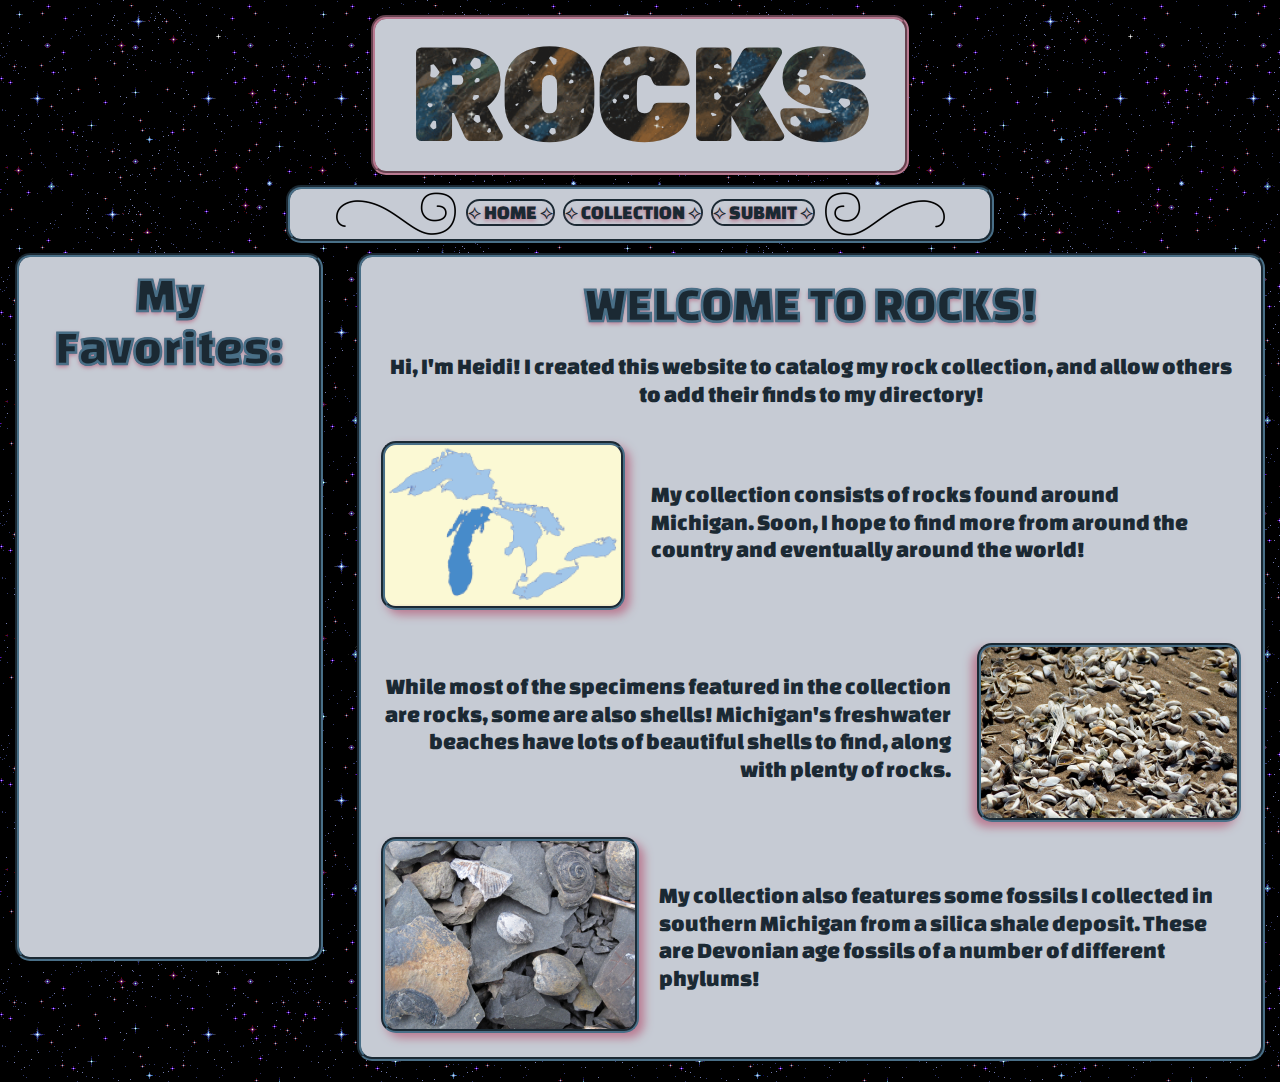
<file: index.html>
<!DOCTYPE html>
<html lang="en" dir="ltr">
<head>
    <title>Rocks :: Home</title>
    <meta charset="utf-8" />
    <link rel="stylesheet" href="home.css">
    <link rel="stylesheet" href="https://fonts.googleapis.com/css2?family=Changa+One&display=swap">
    <link rel="stylesheet" href="https://fonts.googleapis.com/css2?family=Rubik+Moonrocks&display=swap">
</head>
<body>
    <header>
        <div id="rocks_box">
            <h1 class="center_text">
                ROCKS
            </h1>
        </div>

        <div id="top_nav_box">
            <nav>
                <ul id="top_nav_list">
                    <li id="squig_left">
                        <img src="images/leftsquiggle.png" alt="squiggly line">
                    </li>

                    <a class="top_nav_link" href="home.html">
                        <li class="top_nav_item" id="first_margin">
                            ⟡ HOME ⟡
                        </li>
                    </a>

                    <div id="dropdown">
                        <a class="top_nav_link" href="collection.html">
                            <li class="top_nav_item" id="middle_margin">
                                ⟡ COLLECTION ⟡
                            </li>
                        </a>
                        <ul id="dropdown_menu">
                            <a href="collectionpages/rocks.html" class="dropdown_link">
                                <li class="dropdown_item">
                                    ‣ ROCKS
                                </li>
                            </a>

                            <a href="collectionpages/shells.html" class="dropdown_link">
                                <li class="dropdown_item">
                                    ‣ SHELLS
                                </li>
                            </a>

                            <a href="collectionpages/fossils.html" class="dropdown_link">
                                <li class="dropdown_item">
                                    ‣ FOSSILS
                                </li>
                            </a>
                        </ul>
                    </div>
                    
                    <a class="top_nav_link" href="submit.html">
                        <li class="top_nav_item" id="last_margin">
                            ⟡ SUBMIT ⟡
                        </li>
                    </a>

                    <li id="squig_right">
                        <img src="images/rightsquiggle.png" alt="squiggly line">
                    </li>
                </ul>
            </nav>
        </div>
    </header>

    <main>
        <div id="main_box" class="float_right">
            <h2 class="center_text">
                WELCOME TO ROCKS!
            </h2>

            <div id="text_box">
                <p class="center_text">
                    Hi, I'm Heidi! I created this website to catalog
                    my rock collection, and allow others to add their
                    finds to my directory!
                </p>

                <div>
                    <p class="float_right" id="mich_text">
                        My collection consists of rocks found around Michigan.
                        Soon, I hope to find more from around the country and eventually
                        around the world!
                    </p>

                    <img id="mitten"
                    src="images/mitten.png" alt="Michigan map">
                </div>

                <div>
                    <img id="shells" class="float_right"
                    src="images/shells.png" alt="Michigan beach shells">

                    <p id="shell_text" class="float_left">
                        While most of the specimens featured in the collection are rocks,
                        some are also shells! Michigan's freshwater beaches have lots
                        of beautiful shells to find, along with plenty of rocks.
                    </p>
                </div>

                <div>
                    <img id="fossils" class="float_left"
                    src="images/fossils.png" alt="Michigan fossils">
                    
                    <p id="fossil_text">
                        My collection also features some fossils I collected in 
                        southern Michigan from a silica shale deposit. These are Devonian
                        age fossils of a number of different phylums!
                    </p>
                    
                </div>
            </div>

        </div>
        
        <div id="left_box">
            <h3 class="center_text">
                My Favorites:
            </h3>
        </div>
    </main>
</body>
</html>
</file>
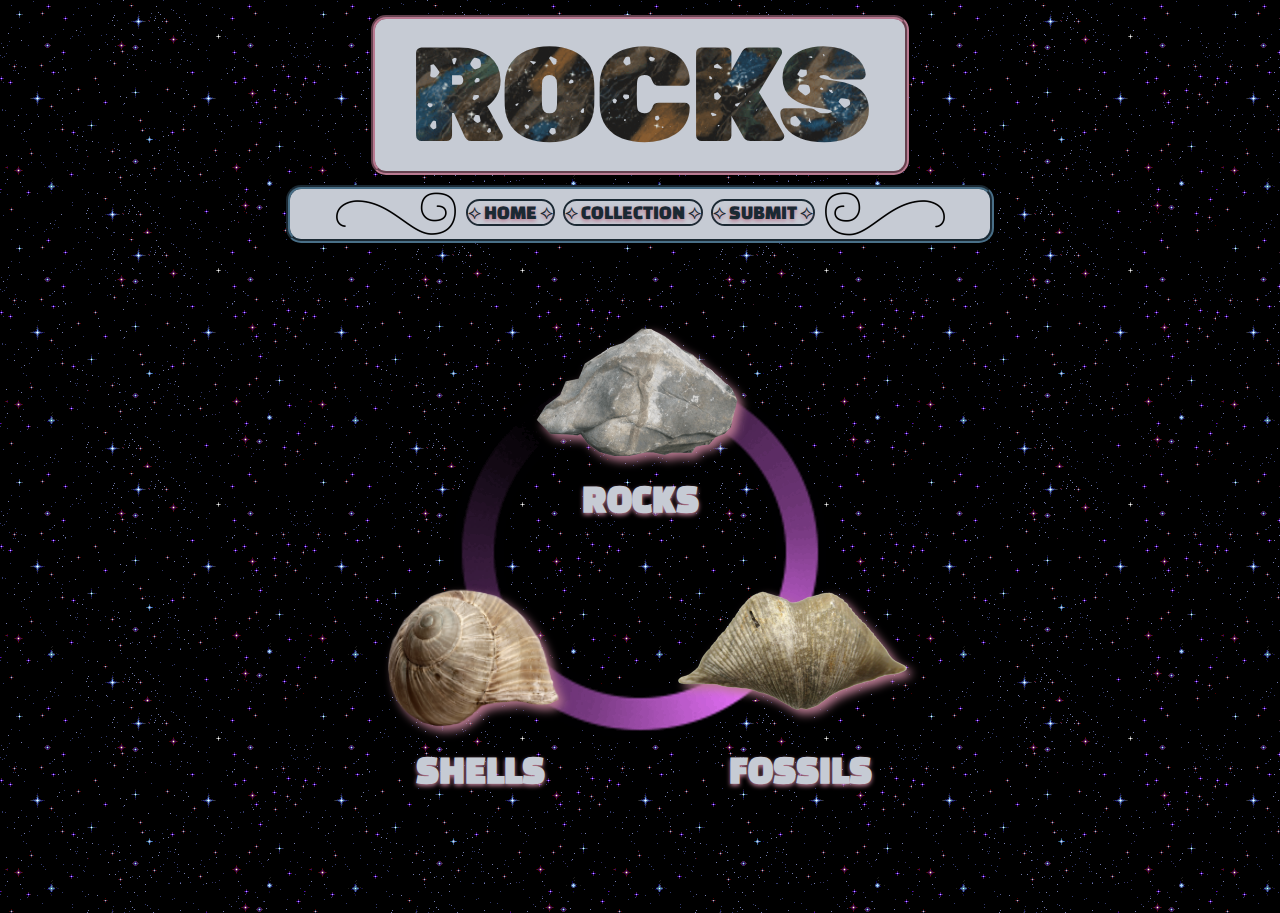
<file: collection.html>
<!DOCTYPE html>
<html lang="en" dir="ltr">
<head>
    <title>Rocks :: Collection</title>
    <meta charset="utf-8" />
    <link rel="stylesheet" href="collection.css">
    <link rel="stylesheet" href="https://fonts.googleapis.com/css2?family=Changa+One&display=swap">
    <link rel="stylesheet" href="https://fonts.googleapis.com/css2?family=Rubik+Moonrocks&display=swap">
</head>
</html>
<body>
    <header>
        <div id="rocks_box">
            <h1 class="center_text">
                ROCKS
            </h1>
        </div>

        <div id="top_nav_box">
            <nav>
                <ul id="top_nav_list">
                    <li id="squig_left">
                        <img src="images/leftsquiggle.png" alt="squiggly line">
                    </li>

                    <a class="top_nav_link" href="index.html">
                        <li class="top_nav_item" id="first_margin">
                            ⟡ HOME ⟡
                        </li>
                    </a>

                    <div id="dropdown">
                        <a class="top_nav_link" href="collection.html">
                            <li class="top_nav_item" id="middle_margin">
                                ⟡ COLLECTION ⟡
                            </li>
                        </a>
                        <ul id="dropdown_menu">
                            <a href="collectionpages/rocks.html" class="dropdown_link">
                                <li class="dropdown_item">
                                    ‣ ROCKS
                                </li>
                            </a>

                            <a href="collectionpages/fossils.html" class="dropdown_link">
                                <li class="dropdown_item">
                                    ‣ SHELLS
                                </li>
                            </a>

                            <a href="collectionpages/fossils.html" class="dropdown_link">
                                <li class="dropdown_item">
                                    ‣ FOSSILS
                                </li>
                            </a>
                        </ul>
                    </div>

                    <a class="top_nav_link" href="submit.html">
                        <li class="top_nav_item" id="last_margin">
                            ⟡ SUBMIT ⟡
                        </li>
                    </a>

                    <li id="squig_right">
                        <img src="images/rightsquiggle.png" alt="squiggly line">
                    </li>
                </ul>
            </nav>
        </div>
    </header>

    <main>
        <div id="main_box">
            <div id="rocks">
                <a href="collectionpages/rocks.html">
                    <img class="picshadow"
                    src="images/collection/rock.png" alt="rock">
                </a>
            
                <h3>
                    <a href="collectionpages/rocks.html" id="rock_link" class="text_link">
                        ROCKS
                    </a>
                </h3>
            </div>

            <div id="bottom_row">
                <div id="shells">
                    <a href="collectionpages/shells.html">
                        <img class="picshadow" id="shellpic"
                        src="images/collection/shell.png" alt="shell">    
                    </a>
                    
                    <h3>
                        <a href="collectionpages/shells.html" id="shell_link" class="text_link">
                            SHELLS
                        </a>
                    </h3>
                </div>

                <div id="fossils">
                    <a href="collectionpages/fossils.html">
                        <img class="picshadow"
                        src="images/collection/fossil.png" alt="fossil">    
                    </a>
                    
                    <h3>
                        <a href="collectionpages/fossils.html" id="fossil_link" class="text_link">
                            FOSSILS
                        </a>
                    </h3>
                </div>
            </div>
        </div>  
    </main>
</body>
</file>
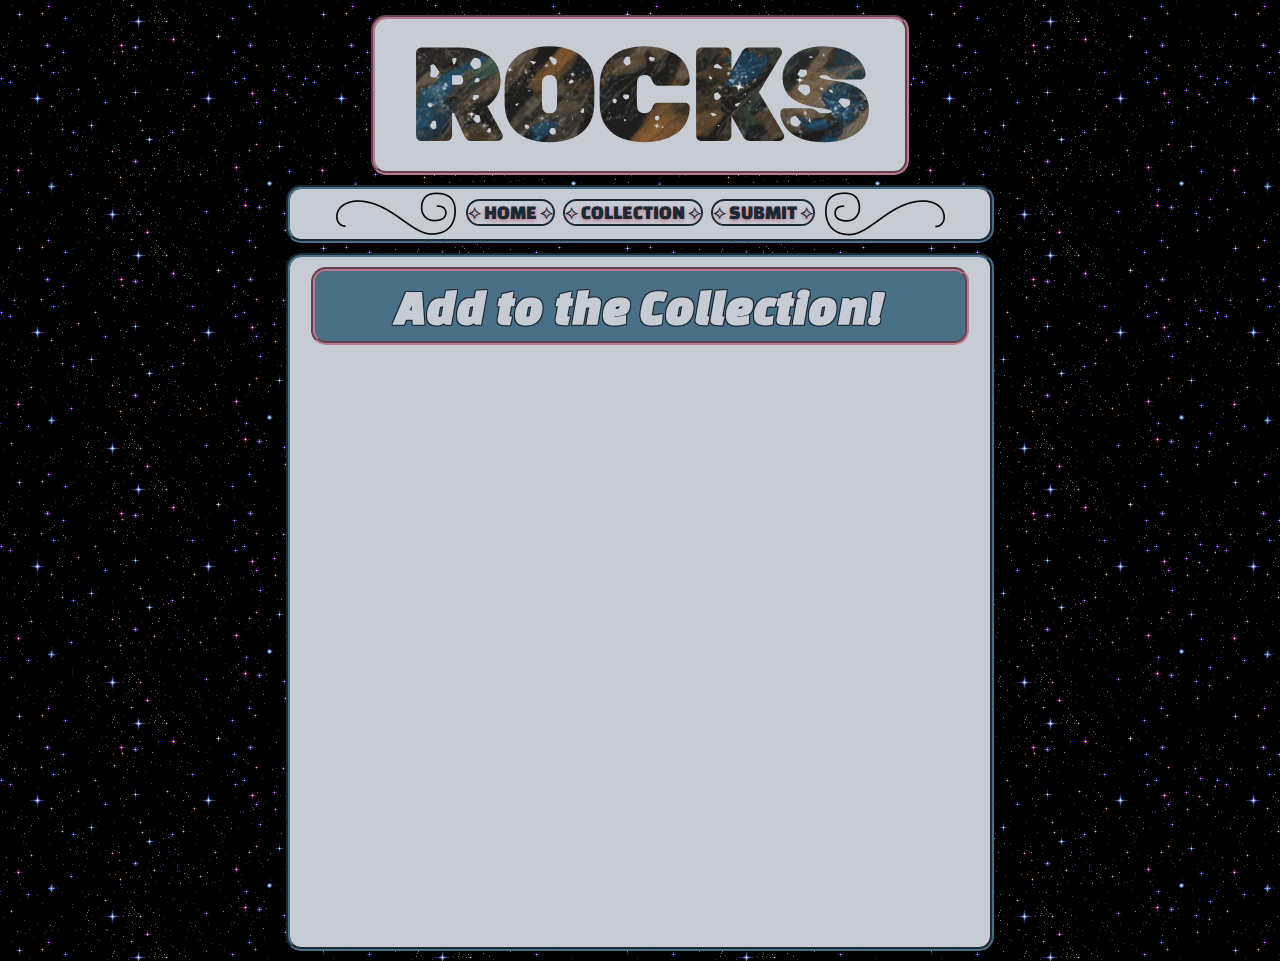
<file: submit.html>
<!DOCTYPE html>
<html lang="en" dir="ltr">
<head>
    <title>Rocks :: Rocks</title>
    <meta charset="utf-8" />
    <link rel="stylesheet" href="submit.css">
    <link rel="stylesheet" href="https://fonts.googleapis.com/css2?family=Changa+One&display=swap">
    <link rel="stylesheet" href="https://fonts.googleapis.com/css2?family=Rubik+Moonrocks&display=swap">
</head>
<body>
    <header>
        <div id="rocks_box">
            <h1 class="center_text">
                ROCKS
            </h1>
        </div>

        <div id="top_nav_box">
            <nav>
                <ul id="top_nav_list">
                    <li id="squig_left">
                        <img src="images/leftsquiggle.png" alt="squiggly line">
                    </li>

                    <a class="top_nav_link" href="index.html">
                        <li class="top_nav_item" id="first_margin">
                            ⟡ HOME ⟡
                        </li>
                    </a>

                    <div id="dropdown">
                        <a class="top_nav_link" href="collection.html">
                            <li class="top_nav_item" id="middle_margin">
                                ⟡ COLLECTION ⟡
                            </li>
                        </a>
                        <ul id="dropdown_menu">
                            <a href="collectionpages/rocks.html" class="dropdown_link">
                                <li class="dropdown_item">
                                    ‣ ROCKS
                                </li>
                            </a>

                            <a href="collectionpages/shells.html" class="dropdown_link">
                                <li class="dropdown_item">
                                    ‣ SHELLS
                                </li>
                            </a>

                            <a href="collectionpages/fossils.html" class="dropdown_link">
                                <li class="dropdown_item">
                                    ‣ FOSSILS
                                </li>
                            </a>
                        </ul>
                    </div>

                    <a class="top_nav_link" href="submit.html">
                        <li class="top_nav_item" id="last_margin">
                            ⟡ SUBMIT ⟡
                        </li>
                    </a>

                    <li id="squig_right">
                        <img src="images/rightsquiggle.png" alt="squiggly line">
                    </li>
                </ul>
            </nav>
        </div>
    </header>
    <main>
        <div id="main_box">
            <div id="title_box">
                <h2>
                    Add to the Collection!
                </h2>
            </div>

        </div>
    </main>
</body>
</html>
</file>
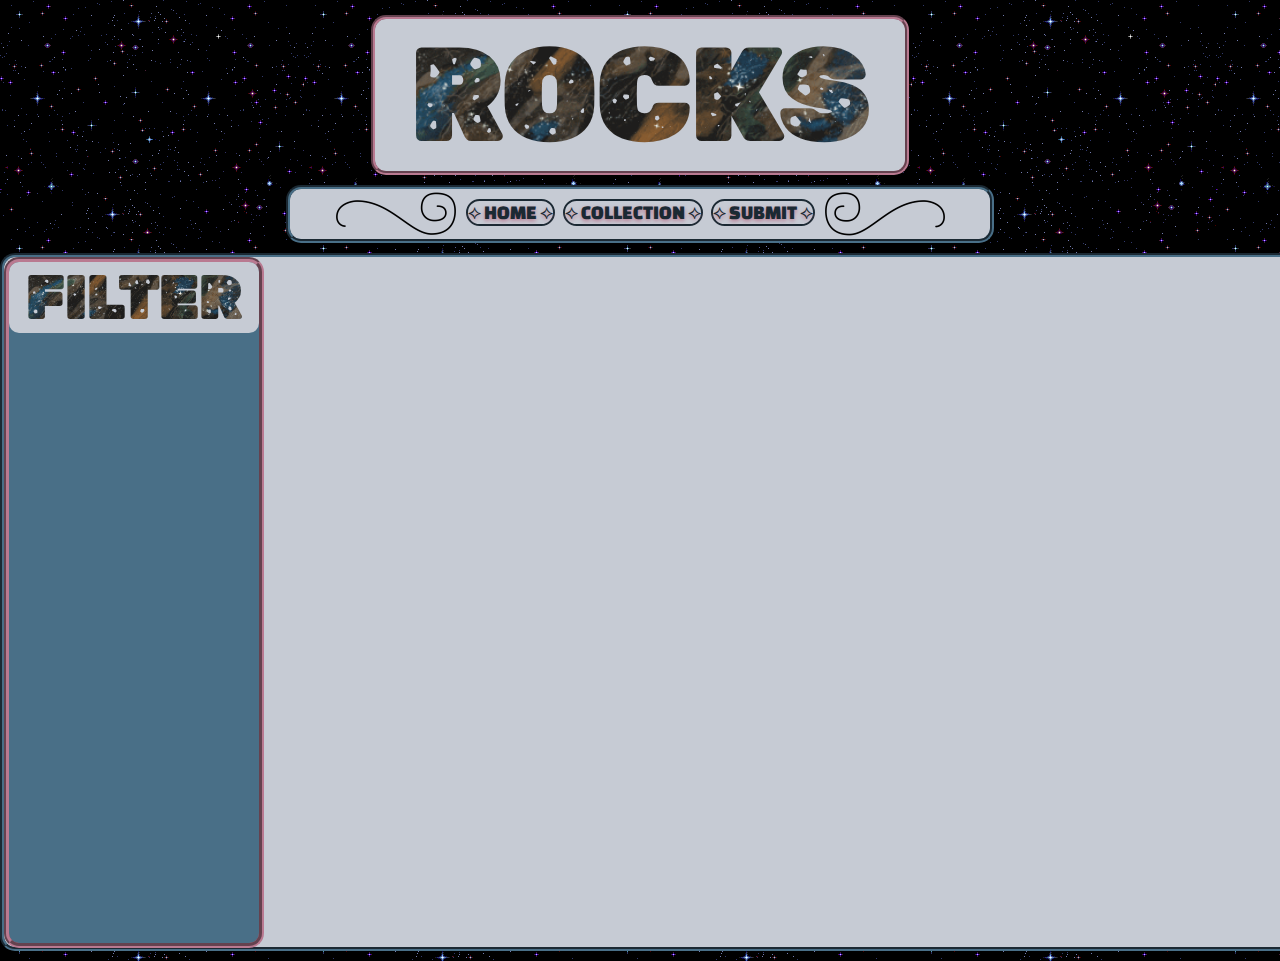
<file: collectionpages/fossils.html>
<!DOCTYPE html>
<html lang="en" dir="ltr">
<head>
    <title>Rocks :: Fossils</title>
    <meta charset="utf-8" />
    <link rel="stylesheet" href="./fossils.css">
    <link rel="stylesheet" href="https://fonts.googleapis.com/css2?family=Changa+One&display=swap">
    <link rel="stylesheet" href="https://fonts.googleapis.com/css2?family=Rubik+Moonrocks&display=swap">
</head>
</html>
<body>
    <header>
        <div id="rocks_box">
            <h1 class="center_text">
                ROCKS
            </h1>
        </div>

        <div id="top_nav_box">
            <nav>
                <ul id="top_nav_list">
                    <li id="squig_left">
                        <img src="../images/leftsquiggle.png" alt="squiggly line">
                    </li>

                    <a class="top_nav_link" href="../index.html">
                        <li class="top_nav_item" id="first_margin">
                            ⟡ HOME ⟡
                        </li>
                    </a>

                    <div id="dropdown">
                        <a class="top_nav_link" href="../collection.html">
                            <li class="top_nav_item" id="middle_margin">
                                ⟡ COLLECTION ⟡
                            </li>
                        </a>
                        <ul id="dropdown_menu">
                            <a href="./rocks.html" class="dropdown_link">
                                <li class="dropdown_item">
                                    ‣ ROCKS
                                </li>
                            </a>

                            <a href="./shells.html" class="dropdown_link">
                                <li class="dropdown_item">
                                    ‣ SHELLS
                                </li>
                            </a>

                            <a href="./fossils.html" class="dropdown_link">
                                <li class="dropdown_item">
                                    ‣ FOSSILS
                                </li>
                            </a>
                        </ul>
                    </div>

                    <a class="top_nav_link" href="../submit.html">
                        <li class="top_nav_item" id="last_margin">
                            ⟡ SUBMIT ⟡
                        </li>
                    </a>

                    <li id="squig_right">
                        <img src="../images/rightsquiggle.png" alt="squiggly line">
                    </li>
                </ul>
            </nav>
        </div>
    </header>

    <main>
        <div id="main_box">
            <div id="content_box" class="float_right">
                
                
            </div>

            <div id="filter_box">
                <div id="top_box">
                    <h2 id="filter_title">
                        FILTER
                    </h2>
                </div>
                
            </div>
        </div>
    </main>
</body>
</html>
</file>
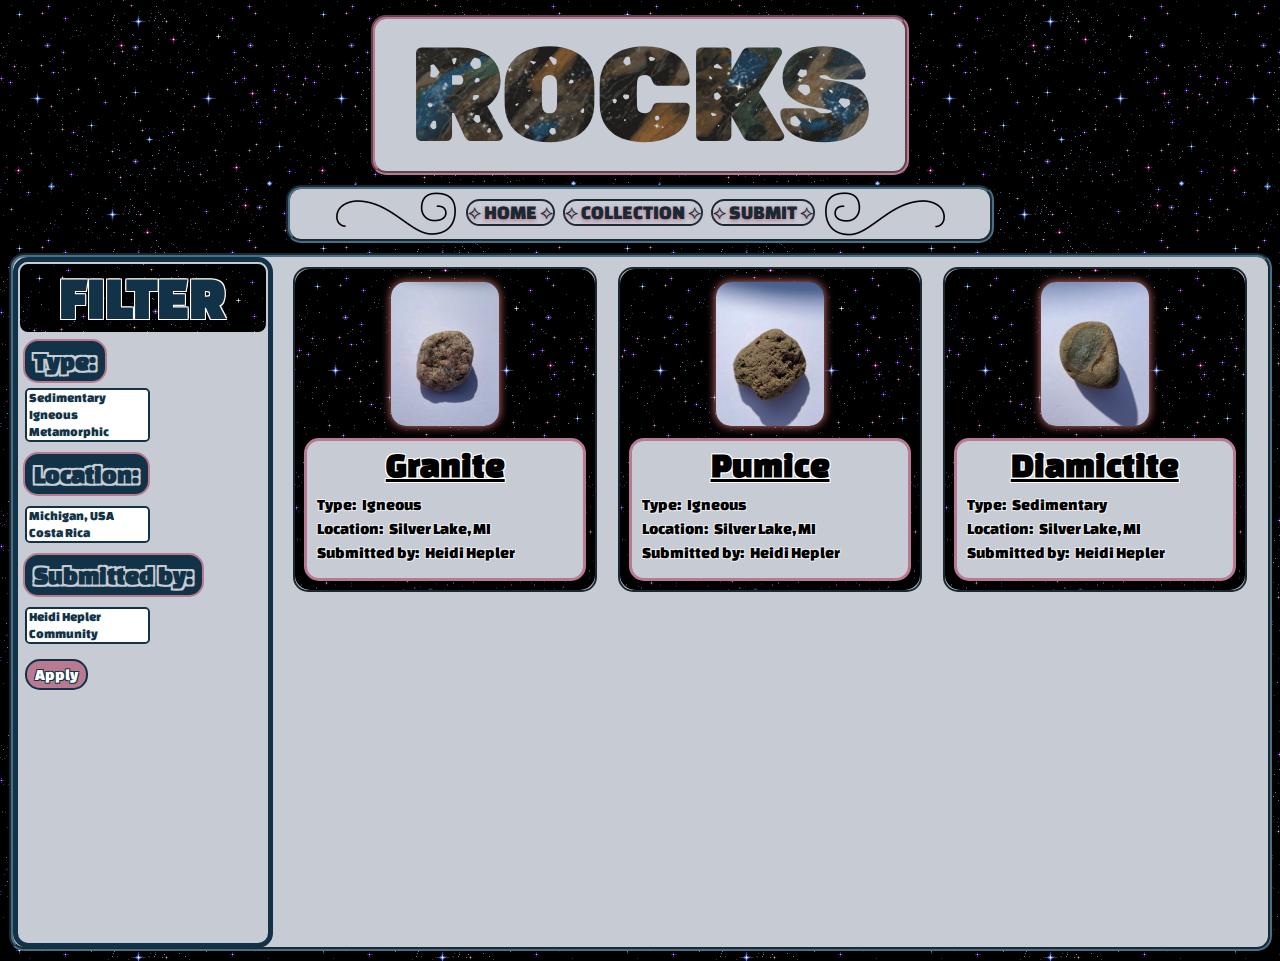
<file: collectionpages/rocks.html>
<!DOCTYPE html>
<html lang="en" dir="ltr">
<head>
    <title>Rocks :: Rocks</title>
    <meta charset="utf-8" />
    <link rel="stylesheet" href="./rocks.css">
    <link rel="stylesheet" href="https://fonts.googleapis.com/css2?family=Changa+One&display=swap">
    <link rel="stylesheet" href="https://fonts.googleapis.com/css2?family=Rubik+Moonrocks&display=swap">
    <script src="./rocks.js"></script>
</head>
<body>
    <header>
        <div id="rocks_box">
            <h1 class="center_text">
                ROCKS
            </h1>
        </div>

        <div id="top_nav_box">
            <nav>
                <ul id="top_nav_list">
                    <li id="squig_left">
                        <img src="../images/leftsquiggle.png" alt="squiggly line">
                    </li>

                    <a class="top_nav_link" href="../index.html">
                        <li class="top_nav_item" id="first_margin">
                            ⟡ HOME ⟡
                        </li>
                    </a>

                    <div id="dropdown">
                        <a class="top_nav_link" href="../collection.html">
                            <li class="top_nav_item" id="middle_margin">
                                ⟡ COLLECTION ⟡
                            </li>
                        </a>
                        <ul id="dropdown_menu">
                            <a href="./rocks.html" class="dropdown_link">
                                <li class="dropdown_item">
                                    ‣ ROCKS
                                </li>
                            </a>

                            <a href="./shells.html" class="dropdown_link">
                                <li class="dropdown_item">
                                    ‣ SHELLS
                                </li>
                            </a>

                            <a href="./fossils.html" class="dropdown_link">
                                <li class="dropdown_item">
                                    ‣ FOSSILS
                                </li>
                            </a>
                        </ul>
                    </div>

                    <a class="top_nav_link" href="../submit.html">
                        <li class="top_nav_item" id="last_margin">
                            ⟡ SUBMIT ⟡
                        </li>
                    </a>

                    <li id="squig_right">
                        <img src="../images/rightsquiggle.png" alt="squiggly line">
                    </li>
                </ul>
            </nav>
        </div>
    </header>

    <main>
        <div id="main_box">
            <div id="content_box" class="float_right">
                
                <div id="scroll">
                   
                </div>
            </div>

            <div id="filter_box">
                <div id="top_box">
                    <h2 id="filter_title">
                        FILTER
                    </h2>
                </div>

                <div id="type_box">
                    <h4 class="label_text">
                        Type:
                    </h4>
                </div>
                
                <div class="select_box">
                    <select id="types" name="types" multiple>
                        <option value="Sedimentary">Sedimentary</option>
                        <option value="Igneous">Igneous</option>
                        <option value="Metamorphic">Metamorphic</option>
                    </select>
                </div>

                <div id="location_box">
                    <h4 class="label_text">
                        Location:
                    </h4>
                </div>

                <div class="select_box">
                    <select id="locations" name="locations" multiple>
                        <option value="Michigan, USA">Michigan, USA</option>
                        <option value="Costa Rica">Costa Rica</option>
                    </select>
                </div>

                <div id="submitter_box">
                    <h4 class="label_text">
                        Submitted by:
                    </h4>
                </div>

                <div class="select_box">
                    <select id="submitters" name="submitters" multiple>
                        <option value="Heidi Hepler">Heidi Hepler</option>
                        <option value="Community">Community</option>
                    </select>
                </div>

                <div id="button_box">
                    <button id="submit" type="submit">
                        Apply
                    </button>
                </div>
            </div>
        </div>
    </main>
</body>
</html>
</file>
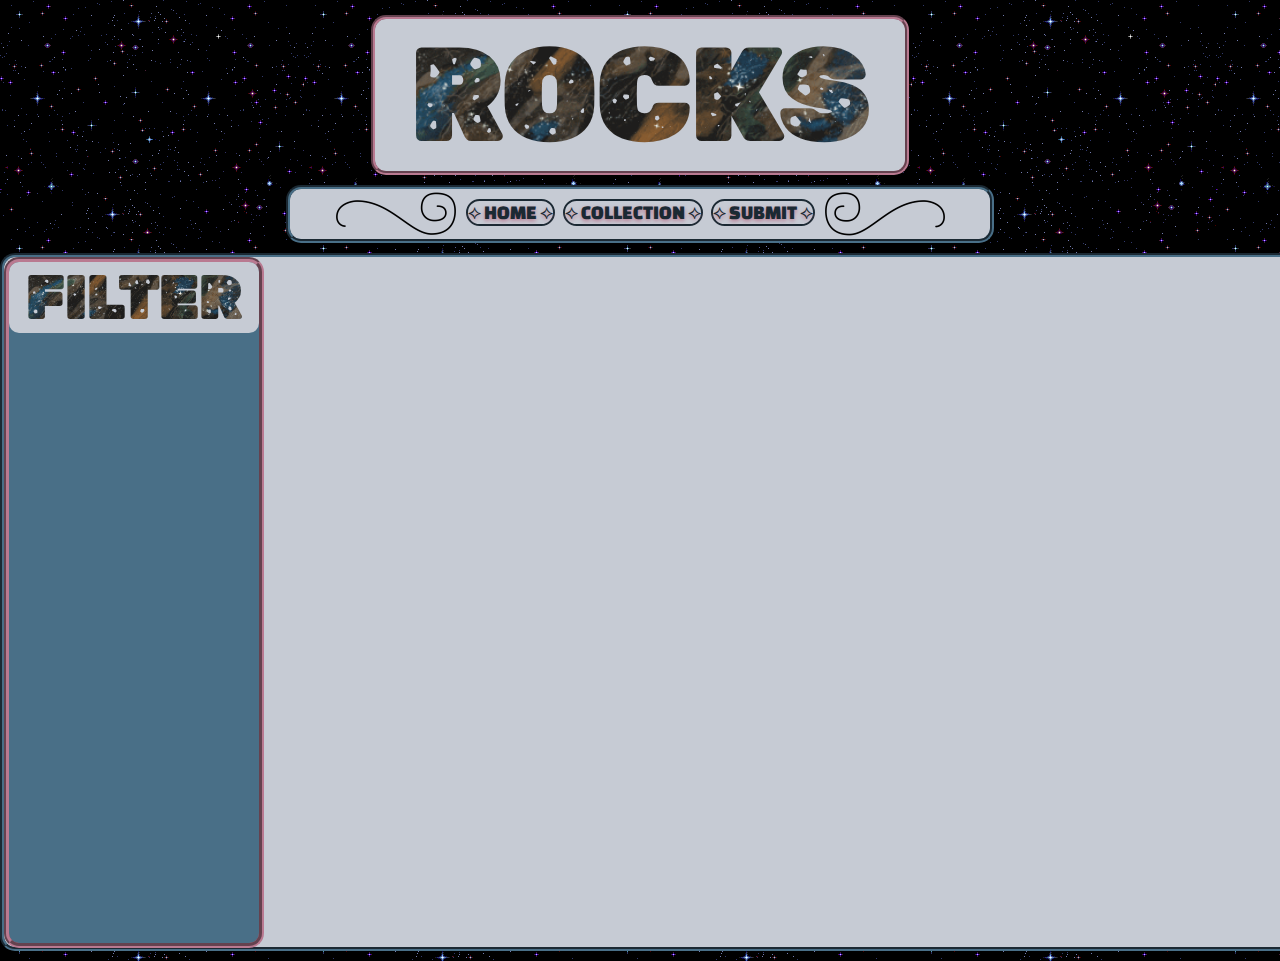
<file: collectionpages/shells.html>
<!DOCTYPE html>
<html lang="en" dir="ltr">
<head>
    <title>Rocks :: Shells</title>
    <meta charset="utf-8" />
    <link rel="stylesheet" href="./fossils.css">
    <link rel="stylesheet" href="https://fonts.googleapis.com/css2?family=Changa+One&display=swap">
    <link rel="stylesheet" href="https://fonts.googleapis.com/css2?family=Rubik+Moonrocks&display=swap">
</head>
</html>
<body>
    <header>
        <div id="rocks_box">
            <h1 class="center_text">
                ROCKS
            </h1>
        </div>

        <div id="top_nav_box">
            <nav>
                <ul id="top_nav_list">
                    <li id="squig_left">
                        <img src="../images/leftsquiggle.png" alt="squiggly line">
                    </li>

                    <a class="top_nav_link" href="../index.html">
                        <li class="top_nav_item" id="first_margin">
                            ⟡ HOME ⟡
                        </li>
                    </a>

                    <div id="dropdown">
                        <a class="top_nav_link" href="../collection.html">
                            <li class="top_nav_item" id="middle_margin">
                                ⟡ COLLECTION ⟡
                            </li>
                        </a>
                        <ul id="dropdown_menu">
                            <a href="./rocks.html" class="dropdown_link">
                                <li class="dropdown_item">
                                    ‣ ROCKS
                                </li>
                            </a>

                            <a href="./shells.html" class="dropdown_link">
                                <li class="dropdown_item">
                                    ‣ SHELLS
                                </li>
                            </a>

                            <a href="./fossils.html" class="dropdown_link">
                                <li class="dropdown_item">
                                    ‣ FOSSILS
                                </li>
                            </a>
                        </ul>
                    </div>

                    <a class="top_nav_link" href="submit.html">
                        <li class="top_nav_item" id="last_margin">
                            ⟡ SUBMIT ⟡
                        </li>
                    </a>

                    <li id="squig_right">
                        <img src="../images/rightsquiggle.png" alt="squiggly line">
                    </li>
                </ul>
            </nav>
        </div>
    </header>

    <main>
        <div id="main_box">
            <div id="content_box" class="float_right">
                
                
            </div>

            <div id="filter_box">
                <div id="top_box">
                    <h2 id="filter_title">
                        FILTER
                    </h2>
                </div>
                
            </div>
        </div>
    </main>
</body>
</html>
</file>
<file: home.css>
body {
    background-image: url(images/sparklebg2.gif);
    background-color: black;
    margin: 0;
    padding: 0;
    width: 100%;
    font-family: 'Changa One', sans-serif;
    cursor: url(images/rockguy.png), auto;
}

header {
    margin: auto;
    padding: auto;
    width: 870px;
}

#rocks_box {
    margin: auto;
    margin-bottom: 10px;
    margin-top: 15px;
    width: 530px;
    background-color: #C6CBD4;
    border: 4px solid #B97A91;
    border-style: groove;
    border-radius: 15px;
}

h1 {
    color: transparent;
    font-family: 'Rubik Moonrocks', sans-serif;
    font-size: 800%;
    margin: 0;
    background-image: url(images/sparklystone.gif);
    background-size: cover;
    background-position: center;
    background-clip: text;
        -webkit-background-clip: text;
    
}

#top_nav_box {
    margin: auto;
    width: 700px;
    height: 50px;
    background-color: #C6CBD4;
    border: 4px solid #496f87;
    border-style: groove;
    border-radius: 15px;
}

#top_nav_list {
    display: flex;
    list-style: none;
    margin: 0;
    padding: 0;
    justify-content: center;
}

.top_nav_link {
    text-decoration: none;
    font-size: 20px;
    color: #1b2933;
    text-shadow: 0px 2px 4px #B97A91;
}

.top_nav_link:hover, .top_nav_link:focus {
    color: white;
    transition: color 0s ease-in;
}

.top_nav_item:hover, .top_nav_item:focus {
    background-color: #1b2933;
    transition: 0s ease-in;
}

.top_nav_item {
    display: inline-block;
    border: 2px solid #1b2933;
    border-radius: 15px;
}

#first_margin {
    margin: 10px 8px 10px 0px;
}

#middle_margin {
    margin: 10px 0px 10px 0px;
    
}

#last_margin {
    margin: 10px 0px 10px 8px;
}

#squig_left {
    margin: 2px 10px 0px 0px;
}

#squig_right {
    margin: 2px 0px 0px 10px;
}

#dropdown {
    position: relative;
}

#dropdown_menu {
    position: absolute;
    top: 37px;
    left: 9px;
    width: 119px;
    display: none;
    padding: 0;
    background-color: #B97A91;
    list-style: none;
    border: 1px solid #1b2933;
    border-radius: 0px 0px 15px 15px;
}

.dropdown_link {
    text-decoration: none;
    color: white;
    font-size: 20px;
    text-shadow: 0px 2px 4px #1b2933;
}

.dropdown_link:hover {
    color: #1b2933;
    text-shadow: 0px 2px 4px white;
}

.dropdown_item {
    margin: 0px 0px 5px 2px;
}

#dropdown:hover > #dropdown_menu {
    display: block;
}

main {
    width: 1250px;
    height: 800px;
    margin: 10px auto 0px auto;
    padding: 0;
} 

#main_box {
    width: 900px;
    margin-left: 15px;
    height: 800px;
    background-color: #C6CBD4;
    border: 4px solid #496f87;
    border-style: groove;
    border-radius: 15px;
}

h2 {
    margin: 20px 0px 20px 0px;
    font-size: 50px;
    color: #1b2933;
    -webkit-text-stroke: 1px #496f87;
    text-shadow: 0px 2px 4px #B97A91;
}

#text_box {
    margin: 0px 20px 0px 20px;
}

p {
    font-size: 23px;
    color: #1b2933;
    line-height: 1.2;
}

.center_text {
    text-align: center;
}

.float_right {
    float: right;
}

#mitten {
    margin-top: 10px;
    border: 4px solid #496f87;
    border-style: groove;
    border-radius: 15px;
    filter: drop-shadow(5px 5px 5px #B97A91);
}

#mich_text {
    width: 570px;
    margin: 50px 20px 0px 0px;
}

#shells {
    margin-top: 30px;
    border: 4px solid #496f87;
    border-style: groove;
    border-radius: 15px;
    filter: drop-shadow(-5px 5px 5px #B97A91);
}

#shell_text {
    text-align: right;
    width: 570px;
    margin-top: 60px;
}

.float_left {
    float: left;
}

#fossils {
    margin-top: 30px;
    border: 4px solid #496f87;
    border-style: groove;
    border-radius: 15px;
    filter: drop-shadow(5px 5px 5px #B97A91);
}

#fossil_text {
    width: 580px;
    height: 200px;
    display: inline-block;
    margin: 60px 0px 0px 20px;
}

#left_box {
    float: left;
    width: 300px;
    height: 700px;
    background-color: #C6CBD4;
    border: 4px solid #496f87;
    border-style: groove;
    border-radius: 15px;
}

h3 {
    margin: 10px;
    font-size: 50px;
    color: #1b2933;
    -webkit-text-stroke: 1px #496f87;
    text-shadow: 0px 2px 4px #B97A91;
}
</file>
<file: collection.css>
body {
    background-image: url(images/sparklebg2.gif);
    background-color: black;
    margin: 0;
    padding: 0;
    width: 100%;
    font-family: 'Changa One', sans-serif;
    cursor: url(images/rockguy.png), auto;
}

.center_text {
    text-align: center;
}

header {
    margin: auto;
    padding: auto;
    width: 870px;
}

#rocks_box {
    margin: auto;
    margin-bottom: 10px;
    margin-top: 15px;
    width: 530px;
    background-color: #C6CBD4;
    border: 4px solid #B97A91;
    border-style: groove;
    border-radius: 15px;
}

h1 {
    color: transparent;
    font-family: 'Rubik Moonrocks', sans-serif;
    font-size: 800%;
    margin: 0;
    background-image: url(images/sparklystone.gif);
    background-size: cover;
    background-position: center;
    background-clip: text;
        -webkit-background-clip: text;
    
}

#top_nav_box {
    margin: auto;
    width: 700px;
    height: 50px;
    background-color: #C6CBD4;
    border: 4px solid #496f87;
    border-style: groove;
    border-radius: 15px;
}

#top_nav_list {
    display: flex;
    list-style: none;
    margin: 0;
    padding: 0;
    justify-content: center;
}

.top_nav_link {
    text-decoration: none;
    font-size: 20px;
    color: #1b2933;
    text-shadow: 0px 2px 4px #B97A91;
}

.top_nav_link:hover, .top_nav_link:focus {
    color: white;
    transition: color 0s ease-in;
}

.top_nav_item:hover, .top_nav_item:focus {
    background-color: #1b2933;
    transition: 0s ease-in;
}

.top_nav_item {
    display: inline-block;
    border: 2px solid #1b2933;
    border-radius: 15px;
}

#first_margin {
    margin: 10px 8px 10px 0px;
}

#middle_margin {
    margin: 10px 0px 10px 0px;
}

#last_margin {
    margin: 10px 0px 10px 8px;
}

#squig_left {
    margin: 2px 10px 0px 0px;
}

#squig_right {
    margin: 2px 0px 0px 10px;
}

#dropdown {
    position: relative;
}

#dropdown_menu {
    position: absolute;
    top: 37px;
    left: 9px;
    width: 119px;
    display: none;
    padding: 0;
    background-color: #B97A91;
    list-style: none;
    border: 1px solid #1b2933;
    border-radius: 0px 0px 15px 15px;
}

.dropdown_link {
    text-decoration: none;
    color: white;
    font-size: 20px;
    text-shadow: 0px 2px 4px #1b2933;
}

.dropdown_link:hover {
    color: #1b2933;
    text-shadow: 0px 2px 4px white;
}

.dropdown_item {
    margin: 0px 0px 5px 2px;
}

#dropdown:hover > #dropdown_menu {
    display: block;
}

main {
    margin: 70px auto 0px auto;
    width: 1250px;
    height: 600px;
}

#main_box {
    background-image: url(images/collection/circle.gif);
    background-repeat: no-repeat;
    background-position: center;
}

#rocks {
    width: 225px;
    margin: 0px auto 50px auto;
}

#rocks:hover #rock_link {
    color: black;
    text-shadow: 0px 2px 4px #f0b2fa;
    -webkit-text-stroke: 1px #f0b2fa;
}

#shells {
    width: 260px;
    margin-right: 20px;
}

#shells:hover #shell_link {
    color: black;
    text-shadow: 0px 2px 4px #b9b2fa;
    -webkit-text-stroke: 1px #b9b2fa;
}

#fossils {
    width: 260px;
    height: 195px;
    margin: 1px 0px 0px 40px;
}

#fossils:hover #fossil_link {
    color: black;
    text-shadow: 0px 2px 4px #fab2ce;
    -webkit-text-stroke: 1px #fab2ce;
}

h3 {
    color: #C6CBD4;
    text-shadow: 0px 2px 4px #B97A91;
    font-size: 40px;
    text-align: center;
    margin: auto;
}

#shellpic {
    margin: 0px 42px 0px 35px;
}

#bottom_row {
    display: flex;
    justify-content: center;
    margin-top: 30px;
}

.picshadow {
    filter: drop-shadow(5px 5px 5px #B97A91);
}

.text_link {
    text-decoration: none;
    color: #C6CBD4;
}
</file>
<file: submit.css>
body {
    background-image: url(images/sparklebg2.gif);
    background-color: black;
    margin: 0;
    padding: 0;
    width: 100%;
    font-family: 'Changa One', sans-serif;
    cursor: url(images/rockguy.png), auto;
}

.float_right {
    float: right;
}

.center_text {
    text-align: center;
}

header {
    margin: auto;
    padding: auto;
    width: 870px;
}

#rocks_box {
    margin: auto;
    margin-bottom: 10px;
    margin-top: 15px;
    width: 530px;
    background-color: #C6CBD4;
    border: 4px solid #B97A91;
    border-style: groove;
    border-radius: 15px;
}

h1 {
    color: transparent;
    font-family: 'Rubik Moonrocks', sans-serif;
    font-size: 800%;
    margin: 0;
    background-image: url(images/sparklystone.gif);
    background-size: cover;
    background-position: center;
    background-clip: text;
        -webkit-background-clip: text;
    
}

#top_nav_box {
    margin: auto;
    width: 700px;
    height: 50px;
    background-color: #C6CBD4;
    border: 4px solid #496f87;
    border-style: groove;
    border-radius: 15px;
}

#top_nav_list {
    display: flex;
    list-style: none;
    margin: 0;
    padding: 0;
    justify-content: center;
}

.top_nav_link {
    text-decoration: none;
    font-size: 20px;
    color: #1b2933;
    text-shadow: 0px 2px 4px #B97A91;
}

.top_nav_link:hover, .top_nav_link:focus {
    color: white;
    transition: color 0s ease-in;
}

.top_nav_item:hover, .top_nav_item:focus {
    background-color: #1b2933;
    transition: 0s ease-in;
}

.top_nav_item {
    display: inline-block;
    border: 2px solid #1b2933;
    border-radius: 15px;
}

#first_margin {
    margin: 10px 8px 10px 0px;
}

#middle_margin {
    margin: 10px 0px 10px 0px;
}

#last_margin {
    margin: 10px 0px 10px 8px;
}

#squig_left {
    margin: 2px 10px 0px 0px;
}

#squig_right {
    margin: 2px 0px 0px 10px;
}

#dropdown {
    position: relative;
}

#dropdown_menu {
    position: absolute;
    top: 37px;
    left: 9px;
    width: 119px;
    display: none;
    padding: 0;
    background-color: #B97A91;
    list-style: none;
    border: 1px solid #1b2933;
    border-radius: 0px 0px 15px 15px;
}

.dropdown_link {
    text-decoration: none;
    color: white;
    font-size: 20px;
    text-shadow: 0px 2px 4px #1b2933;
}

.dropdown_link:hover {
    color: #1b2933;
    text-shadow: 0px 2px 4px white;
}

.dropdown_item {
    margin: 0px 0px 5px 2px;
}

#dropdown:hover > #dropdown_menu {
    display: block;
}

#main_box {
    width: 700px;
    height: 690px;
    margin: 10px auto;
    background-color: #C6CBD4;
    border: 4px solid #496f87;
    border-style: groove;
    border-radius: 15px;
}

#title_box {
    display: flex;
    justify-content: center;
    align-items: center;
    width: 650px;
    height: 70px;
    background-color: #496f87;
    margin: 10px auto;
    border: 4px solid #B97A91;
    border-style: groove;
    border-radius: 15px;
}

#title_box h2 {
    margin: 0;
    font-size: 50px;
    font-style: italic;
    color: #C6CBD4;
    text-shadow: -1px 1px 0 #1b2933,
                          1px 1px 0 #1b2933,
                         1px -1px 0 #1b2933,
                        -1px -1px 0 #1b2933;
}

#form_box {
    width: 652px;
    height: 577px;
    margin: auto;
    border: 2px solid #1b2933;
    border-style: groove;
    border-radius: 15px;
}
</file>
<file: collectionpages/fossils.css>
body {
    background-image: url(../images/sparklebg2.gif);
    background-color: black;
    margin: 0;
    padding: 0;
    width: 100%;
    font-family: 'Changa One', sans-serif;
    cursor: url(../images/rockguy.png), auto;
}

.float_right {
    float: right;
}

.center_text {
    text-align: center;
}

header {
    margin: auto;
    padding: auto;
    width: 870px;
}

#rocks_box {
    margin: auto;
    margin-bottom: 10px;
    margin-top: 15px;
    width: 530px;
    background-color: #C6CBD4;
    border: 4px solid #B97A91;
    border-style: groove;
    border-radius: 15px;
}

h1 {
    color: transparent;
    font-family: 'Rubik Moonrocks', sans-serif;
    font-size: 800%;
    margin: 0;
    background-image: url(../images/sparklystone.gif);
    background-size: cover;
    background-position: center;
    background-clip: text;
        -webkit-background-clip: text;
    
}

#top_nav_box {
    margin: auto;
    width: 700px;
    height: 50px;
    background-color: #C6CBD4;
    border: 4px solid #496f87;
    border-style: groove;
    border-radius: 15px;
}

#top_nav_list {
    display: flex;
    list-style: none;
    margin: 0;
    padding: 0;
    justify-content: center;
}

.top_nav_link {
    text-decoration: none;
    font-size: 20px;
    color: #1b2933;
    text-shadow: 0px 2px 4px #B97A91;
}

.top_nav_link:hover, .top_nav_link:focus {
    color: white;
    transition: color 0s ease-in;
}

.top_nav_item:hover, .top_nav_item:focus {
    background-color: #1b2933;
    transition: 0s ease-in;
}

.top_nav_item {
    display: inline-block;
    border: 2px solid #1b2933;
    border-radius: 15px;
}

#first_margin {
    margin: 10px 8px 10px 0px;
}

#middle_margin {
    margin: 10px 0px 10px 0px;
}

#last_margin {
    margin: 10px 0px 10px 8px;
}

#squig_left {
    margin: 2px 10px 0px 0px;
}

#squig_right {
    margin: 2px 0px 0px 10px;
}

#dropdown {
    position: relative;
}

#dropdown_menu {
    position: absolute;
    top: 37px;
    left: 9px;
    width: 119px;
    display: none;
    padding: 0;
    background-color: #B97A91;
    list-style: none;
    border: 1px solid #1b2933;
    border-radius: 0px 0px 15px 15px;
}

.dropdown_link {
    text-decoration: none;
    color: white;
    font-size: 20px;
    text-shadow: 0px 2px 4px #1b2933;
}

.dropdown_link:hover {
    color: #1b2933;
    text-shadow: 0px 2px 4px white;
}

.dropdown_item {
    margin: 0px 0px 5px 2px;
}

#dropdown:hover > #dropdown_menu {
    display: block;
}

#main_box {
    width: 1305px;
    height: 690px;
    margin: 10px auto;
    background-color: #C6CBD4;
    border: 4px solid #496f87;
    border-style: groove;
    border-radius: 15px;
}

#filter_box {
    float: left;
    width: 250px;
    height: 681px;
    background-color: #496f87;
    border: 5px solid #B97A91;
    border-style: groove;
    border-radius: 15px;
}

#content_box {
    width: 1045px;
    height: 690px;
}

#top_box {
    width: 250px;
    height: 71px;
    background-color: #C6CBD4;
    border: transparent;
    border-radius: 10px;
}

#filter_title {
    margin-top: 1px;
    text-align: center;
    color: transparent;
    font-family: 'Rubik Moonrocks', sans-serif;
    font-size: 60px;
    margin: 0;
    background-image: url(../images/sparklystone.gif);
    background-size: cover;
    background-position: center;
    background-clip: text;
        -webkit-background-clip: text;
}
</file>
<file: collectionpages/rocks.css>
body {
    background-image: url(../images/sparklebg2.gif);
    background-color: black;
    margin: 0;
    padding: 0;
    width: 100%;
    font-family: 'Changa One', sans-serif;
    cursor: url(../images/rockguy.png), auto;
}

.float_right {
    float: right;
}

.center_text {
    text-align: center;
}

header {
    margin: auto;
    padding: auto;
    width: 870px;
}

#rocks_box {
    margin: auto;
    margin-bottom: 10px;
    margin-top: 15px;
    width: 530px;
    background-color: #C6CBD4;
    border: 4px solid #B97A91;
    border-style: groove;
    border-radius: 15px;
}

h1 {
    color: transparent;
    font-family: 'Rubik Moonrocks', sans-serif;
    font-size: 800%;
    margin: 0;
    background-image: url(../images/sparklystone.gif);
    background-size: cover;
    background-position: center;
    background-clip: text;
        -webkit-background-clip: text;
    
}

#top_nav_box {
    margin: auto;
    width: 700px;
    height: 50px;
    background-color: #C6CBD4;
    border: 4px solid #496f87;
    border-style: groove;
    border-radius: 15px;
}

#top_nav_list {
    display: flex;
    list-style: none;
    margin: 0;
    padding: 0;
    justify-content: center;
}

.top_nav_link {
    text-decoration: none;
    font-size: 20px;
    color: #1b2933;
    text-shadow: 0px 2px 4px #B97A91;
}

.top_nav_link:hover, .top_nav_link:focus {
    color: white;
    transition: color 0s ease-in;
}

.top_nav_item:hover, .top_nav_item:focus {
    background-color: #1b2933;
    transition: 0s ease-in;
}

.top_nav_item {
    display: inline-block;
    border: 2px solid #1b2933;
    border-radius: 15px;
}

#first_margin {
    margin: 10px 8px 10px 0px;
}

#middle_margin {
    margin: 10px 0px 10px 0px;
}

#last_margin {
    margin: 10px 0px 10px 8px;
}

#squig_left {
    margin: 2px 10px 0px 0px;
}

#squig_right {
    margin: 2px 0px 0px 10px;
}

#dropdown {
    position: relative;
}

#dropdown_menu {
    position: absolute;
    top: 37px;
    left: 9px;
    width: 119px;
    display: none;
    padding: 0;
    background-color: #B97A91;
    list-style: none;
    border: 1px solid #1b2933;
    border-radius: 0px 0px 15px 15px;
}

.dropdown_link {
    text-decoration: none;
    color: white;
    font-size: 20px;
    text-shadow: 0px 2px 4px #1b2933;
}

.dropdown_link:hover {
    color: #1b2933;
    text-shadow: 0px 2px 4px white;
}

.dropdown_item {
    margin: 0px 0px 5px 2px;
}

#dropdown:hover > #dropdown_menu {
    display: block;
}

#main_box {
    width: 1255px;
    max-height: 690px;
    margin: 10px auto;
    background-color: #C6CBD4;
    border: 4px solid #496f87;
    border-style: groove;
    border-radius: 15px;
}

#content_box {
    width: 995px;
    padding-top: 5px;
    overflow: hidden;
    overflow-y: scroll;
    max-height: 680px;
}

#scroll {
    display: flex;
    width: 995px;
    flex-wrap: wrap;
    justify-content: space-evenly;
    align-content: space-evenly;
}

.item_box {
    width: 300px;
    height: 321px;
    margin: 5px 0px 5px 0px;
    border: 2px solid #1b2933;
    border-radius: 15px;
}

.img_space {
    display: flex;
    width: 294px;
    height: 45%;
    margin: 0px;
    padding-top: 10px;
    justify-content: center;
    background-color: black;
    background-image: url(../images/sparklebg2.gif);
    border: transparent;
    border-style: groove;
    border-radius: 15px 15px 0px 0px;
}

.item_img {
    border: transparent;
    border-radius: 15px;
    -moz-box-shadow: 0px 0px 10px #e47777;
    -webkit-box-shadow: 0px 0px 10px #e47777;
    box-shadow: 0px 0px 10px #e47777;
}

.border {
    display: flex;
    justify-content: center;
    align-items: center;
    width: 300px;
    height: 50%;
    margin: 0;
    background-image: url(../images/sparklebg2.gif);
    background-color: black;
    border: transparent;
    border-radius: 0px 0px 15px 15px;
}

.text_space {
    background-color: #C6CBD4;
    width: 92%;
    height: 85%;
    border: 3px solid #B97A91;
    border-radius:15px;
}

.item_name {
    text-align: center;
    font-size: 35px;
    margin-top: 5px;
    margin-bottom: 0px;
    
    color: black;
    text-shadow: -1px 1px 0 white,
                          1px 1px 0 white,
                         1px -1px 0 white,
                        -1px -1px 0 white;
        
}

.item_link {
    text-decoration: none;
    color: black;
    text-decoration: underline 3px;
}

.item_link:hover {
    color: #496f87;
    text-decoration: none;
    text-shadow: -1px 1px 0 #B97A91,
                          1px 1px 0 white,
                         1px -1px 0 white,
                        -1px -1px 0 white;
}

.info_list {
    list-style: none;
    padding: 0;
    margin: 10px 0px 10px 10px;
    line-height: 1.5em;
    text-shadow: -1px 1px 0 rgba(255, 255, 255, 0.541),
                            1px 1px 0 rgba(255, 255, 255, 0.541),
                            1px -1px 0 rgba(255, 255, 255, 0.541),
                        -1px -1px 0 rgba(255, 255, 255, 0.541);
}

#filter_box {
    width: 250px;
    height: 681px;
    background-color: #C6CBD4;
    border: 5px solid #123347;
    border-radius: 15px;
}

#top_box {
    display: flex;
    justify-content: center;
    align-items: center;
    padding-bottom: 3px;
    width: 246px;
    height: 65px;
    background-color: black;
    background-image: url(../images/sparklebg2.gif);
    border: 2px solid #C6CBD4;
    border-radius: 10px;
}

#filter_title {
    text-align: center;
    color: #123347;
    font-family: 'Changa One', sans-serif;
    font-size: 60px;
    margin: 0;
    text-shadow: -1px 1px 0 white,
                          1px 1px 0 white,
                         1px -1px 0 white,
                        -1px -1px 0 white;
}

#type_box {
    display: flex;
    justify-content: center;
    align-items: center;
    margin: 5px;
    background-color: #123347;
    width: 80px;
    height: 40px;
    border: 2px solid #B97A91;
    border-radius: 15px;
}

.label_text {
    margin: 0;
    font-size: 25px;
    color: #123347;
    text-shadow: -2px 2px 0 #C6CBD4,
                          2px 2px 0 #C6CBD4,
                         2px -2px 0 #C6CBD4,
                        -2px -2px 0 #C6CBD4;
}

.select_box {
    margin-left: 7px;
}

#types, #locations, #submitters {
    width: 125px;
    height: 54px;
    font-family: 'Changa One', sans-serif;
    color: #123347;
    border: 2px solid #123347;
    border-radius: 5px;
}

#location_box {
    display: flex;
    justify-content: center;
    align-items: center;
    margin: 10px 5px;
    background-color: #123347;
    width: 123px;
    height: 40px;
    border: 2px solid #B97A91;
    border-radius: 15px;
}

#locations {
    height: 37px;
}

#submitter_box {
    display: flex;
    justify-content: center;
    align-items: center;
    margin: 10px 5px;
    background-color: #123347;
    width: 177px;
    height: 40px;
    border: 2px solid #B97A91;
    border-radius: 15px;
}

#submitters {
    height: 37px;
}

#button_box {
    margin: 15px 0px 0px 7px;
}

button {
    font-family: 'Changa One';
    font-size: 16px;
    color: white;
    padding: 5px 8px 5px 8px;
    background-color: #B97A91;
    border: 2px solid #123347;
    border-radius: 15px;
    text-shadow: -1px 1px 0 #123347,
                          1px 1px 0 #123347,
                         1px -1px 0 #123347,
                        -1px -1px 0 #123347;
}

button:hover {
    cursor: pointer;
}
</file>
